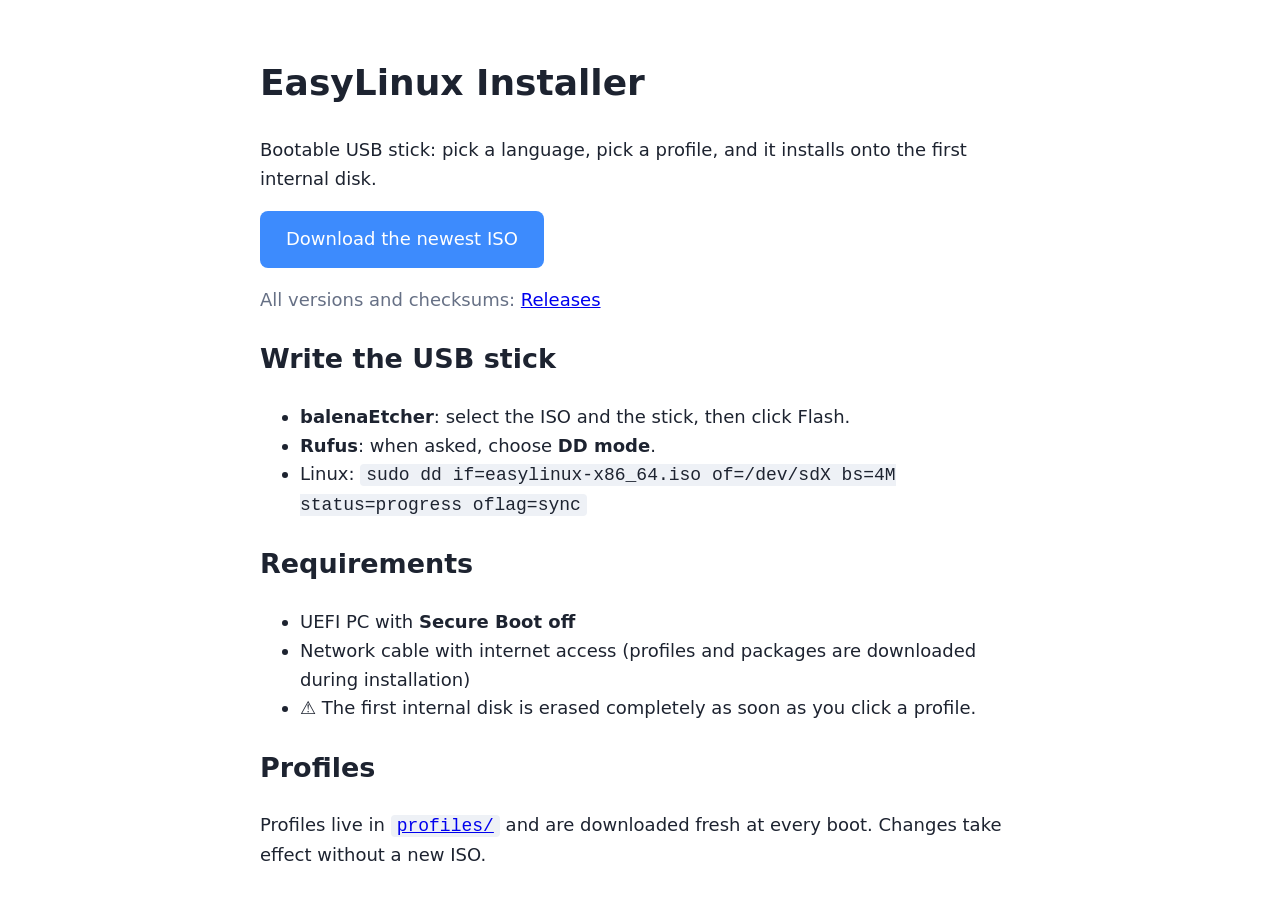
<file: docs/index.html>
<!doctype html>
<html lang="en">
<head>
  <meta charset="utf-8">
  <meta name="viewport" content="width=device-width, initial-scale=1">
  <title>EasyLinux Installer</title>
  <style>
    body { font: 18px/1.6 system-ui, sans-serif; max-width: 760px; margin: 6vh auto; padding: 0 20px; color: #1d2330; }
    a.button { display: inline-block; background: #3d8bfd; color: #fff; padding: 14px 26px; border-radius: 8px; text-decoration: none; }
    code { background: #eef1f6; padding: 1px 6px; border-radius: 4px; }
    .muted { color: #667085; }
  </style>
</head>
<body>
  <h1>EasyLinux Installer</h1>
  <p>Bootable USB stick: pick a language, pick a profile, and it installs onto the first internal disk.</p>
  <p><a class="button" href="https://github.com/GFGMNET/EasyLinuxInstaller/releases/latest/download/easylinux-x86_64.iso">Download the newest ISO</a></p>
  <p class="muted">All versions and checksums: <a href="https://github.com/GFGMNET/EasyLinuxInstaller/releases">Releases</a></p>

  <h2>Write the USB stick</h2>
  <ul>
    <li><strong>balenaEtcher</strong>: select the ISO and the stick, then click Flash.</li>
    <li><strong>Rufus</strong>: when asked, choose <strong>DD mode</strong>.</li>
    <li>Linux: <code>sudo dd if=easylinux-x86_64.iso of=/dev/sdX bs=4M status=progress oflag=sync</code></li>
  </ul>

  <h2>Requirements</h2>
  <ul>
    <li>UEFI PC with <strong>Secure Boot off</strong></li>
    <li>Network cable with internet access (profiles and packages are downloaded during installation)</li>
    <li>⚠️ The first internal disk is erased completely as soon as you click a profile.</li>
  </ul>

  <h2>Profiles</h2>
  <p>Profiles live in <a href="https://github.com/GFGMNET/EasyLinuxInstaller/tree/main/profiles"><code>profiles/</code></a>
     and are downloaded fresh at every boot. Changes take effect without a new ISO.</p>
</body>
</html>
</file>
